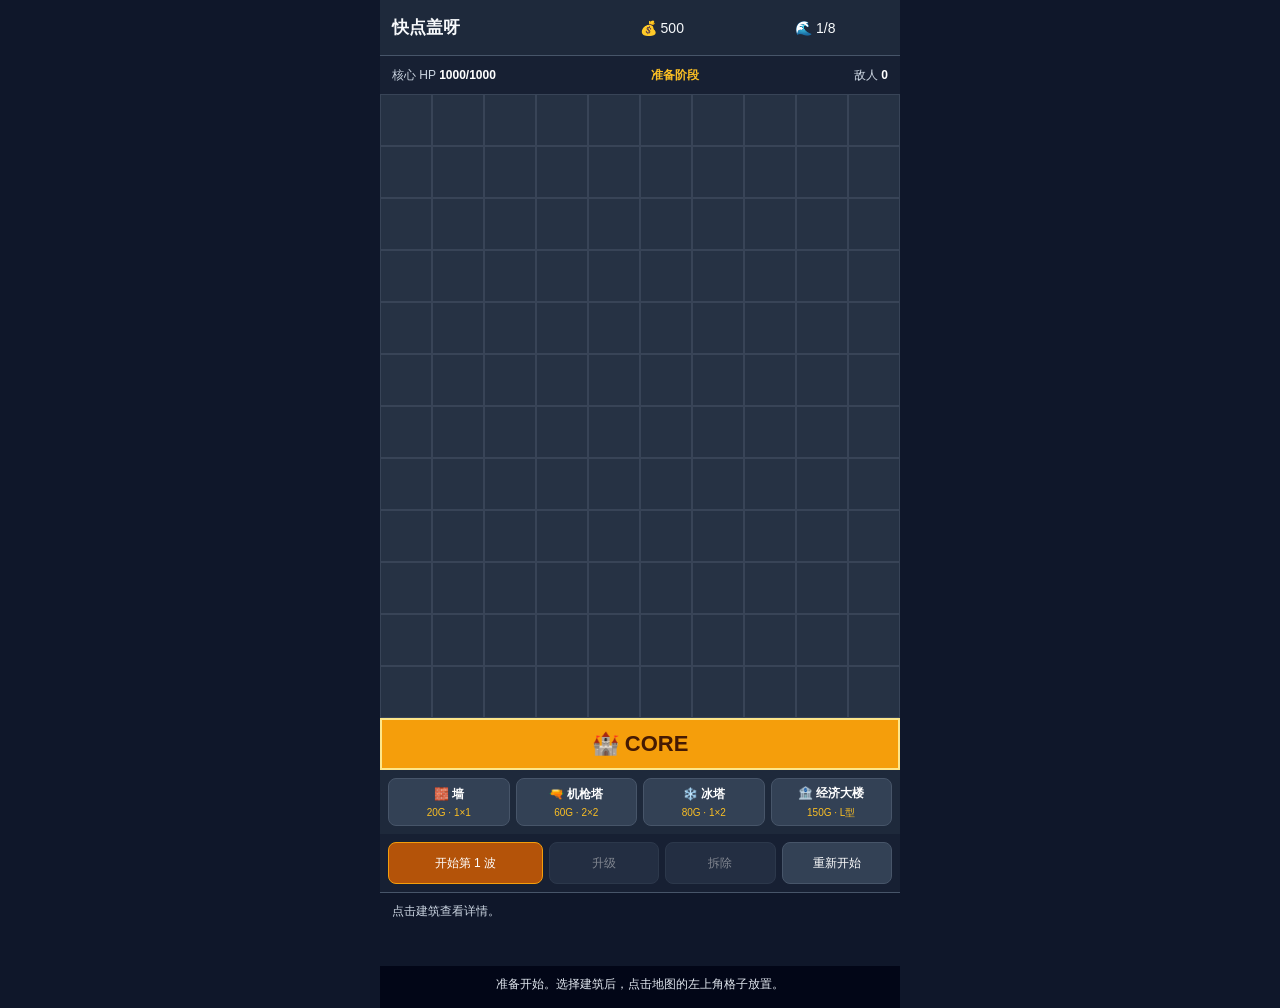
<file: index.html>
<!DOCTYPE html>
<html lang="zh-CN">
<head>
<meta charset="UTF-8">
<meta name="viewport" content="width=device-width, initial-scale=1.0, viewport-fit=cover">
<title>快点盖呀 - Prototype</title>
<link rel="stylesheet" href="style.css">
</head>
<body>
<div class="game">
  <header class="top-bar">
    <div class="title">快点盖呀</div>
    <div>💰 <span id="gold">500</span></div>
    <div>🌊 <span id="wave">1</span>/8</div>
  </header>

  <div class="hud">
    <div>核心 HP <strong id="core-hp">1000/1000</strong></div>
    <div id="phase-label">准备阶段</div>
    <div>敌人 <strong id="enemy-count">0</strong></div>
  </div>

  <main id="game-board" aria-label="10×13 建造地图"></main>

  <section class="build-menu">
    <button type="button" data-building="wall"><b>🧱 墙</b><span>20G · 1×1</span></button>
    <button type="button" data-building="turret"><b>🔫 机枪塔</b><span>60G · 2×2</span></button>
    <button type="button" data-building="ice"><b>❄️ 冰塔</b><span>80G · 1×2</span></button>
    <button type="button" data-building="economy"><b>🏦 经济大楼</b><span>150G · L型</span></button>
  </section>

  <section class="actions">
    <button type="button" id="start-wave" class="primary">开始第 1 波</button>
    <button type="button" id="upgrade" disabled>升级</button>
    <button type="button" id="demolish" disabled>拆除</button>
    <button type="button" id="restart">重新开始</button>
  </section>

  <div id="selection-panel" class="selection-panel">点击建筑查看详情。</div>
  <div id="status" aria-live="polite">准备开始。先选择建筑，再点击地图放置。</div>

  <div id="buff-modal" class="modal hidden">
    <div class="modal-card">
      <h2>波次奖励</h2>
      <p>选择一个临时强化：</p>
      <div id="buff-options"></div>
    </div>
  </div>
</div>
<script src="game.js"></script>
</body>
</html>
</file>
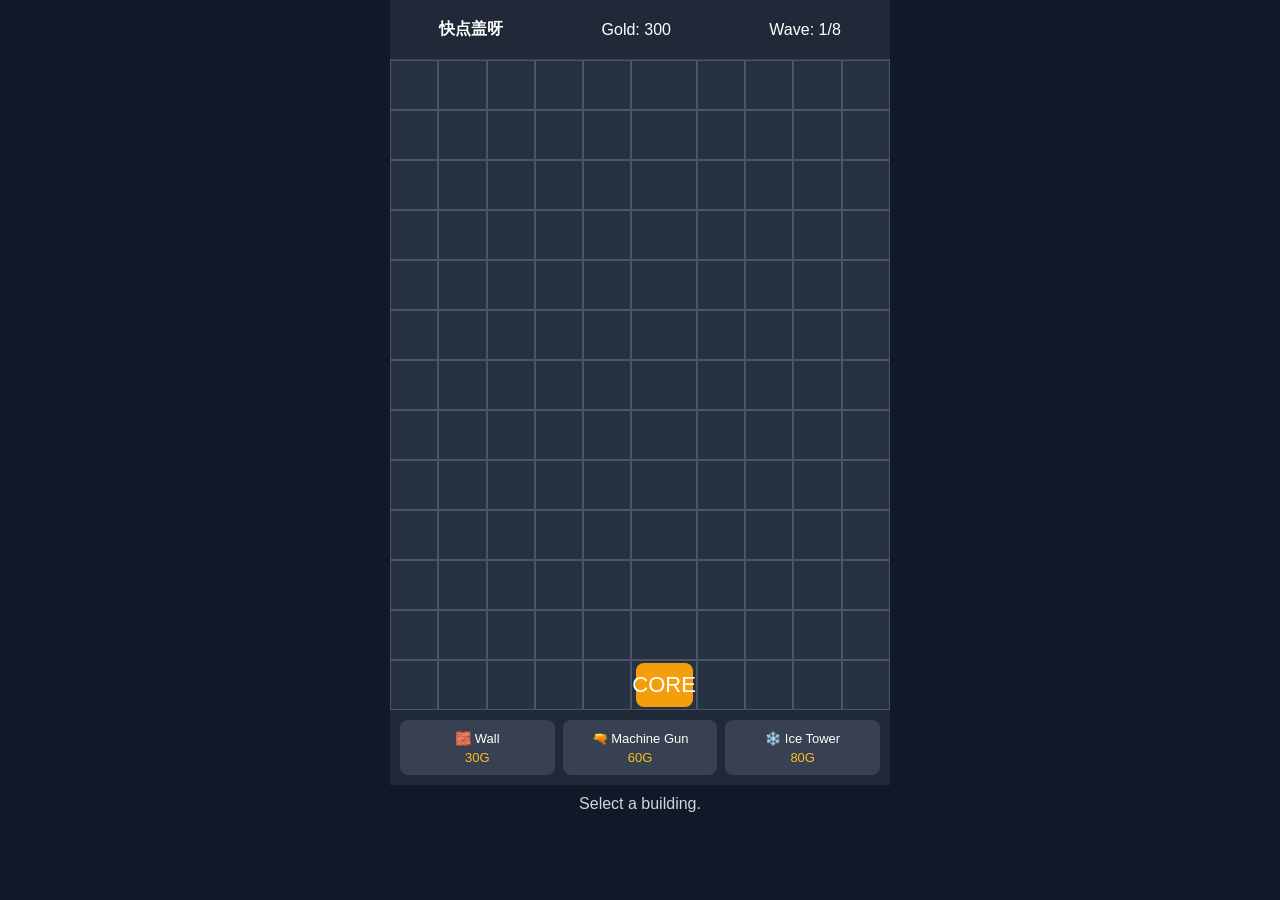
<file: kuai-dian-gai-ya-basic/index.html>
<!DOCTYPE html>
<html lang="zh-CN">
<head>
<meta charset="UTF-8">
<meta name="viewport" content="width=device-width, initial-scale=1.0">
<title>快点盖呀 - Prototype</title>
<link rel="stylesheet" href="style.css">
</head>
<body>
<div class="game">
<header class="top-bar">
<div><strong>快点盖呀</strong></div>
<div>Gold: <span id="gold">300</span></div>
<div>Wave: <span id="wave">1</span>/8</div>
</header>
<main id="game-board"></main>
<section class="build-menu">
<button data-building="wall">🧱 Wall<span>30G</span></button>
<button data-building="turret">🔫 Machine Gun<span>60G</span></button>
<button data-building="ice">❄️ Ice Tower<span>80G</span></button>
</section>
<div id="status">Select a building.</div>
</div>
<script src="game.js"></script>
</body>
</html>
</file>
<file: style.css>
*{box-sizing:border-box}
:root{--bg:#0f172a;--panel:#1e293b;--border:#475569;--text:#f8fafc;--muted:#cbd5e1;--accent:#fbbf24}
body{margin:0;background:var(--bg);color:var(--text);font-family:Arial,"Microsoft YaHei",sans-serif}
button{font:inherit}.game{width:min(100vw,520px);min-height:100vh;margin:auto;background:#111827;display:flex;flex-direction:column}
.top-bar{min-height:56px;display:grid;grid-template-columns:1.3fr 1fr 1fr;align-items:center;gap:8px;padding:8px 12px;background:var(--panel);border-bottom:1px solid var(--border);font-size:14px;text-align:center}.top-bar .title{font-weight:800;font-size:17px;text-align:left}
.hud{min-height:38px;display:flex;justify-content:space-between;align-items:center;padding:7px 12px;background:#172033;color:var(--muted);font-size:12px}.hud strong{color:white}#phase-label{color:var(--accent);font-weight:700}
#game-board{width:100%;aspect-ratio:10/13;display:grid;grid-template-columns:repeat(10,1fr);grid-template-rows:repeat(13,1fr);background:#334155;position:relative;overflow:hidden}
.cell{position:relative;border:1px solid rgba(148,163,184,.16);background:#263244;cursor:pointer;user-select:none;z-index:1}
.cell:hover{background:#34445a}
.building{position:relative;z-index:5;margin:4%;border-radius:8px;border:2px solid rgba(255,255,255,.18);display:flex;align-items:center;justify-content:center;font-size:clamp(12px,3.4vw,21px);font-weight:800;cursor:pointer;user-select:none;min-width:0;min-height:0}
.building.wall{background:#64748b}.building.turret{background:#2563eb}.building.ice{background:#0891b2}.building.economy{background:#a16207}
.building.selected{outline:3px solid var(--accent);outline-offset:1px;z-index:7}
.building-label{position:absolute;left:5px;top:4px;font-size:clamp(8px,2vw,11px);opacity:.85;white-space:nowrap}
.hp-bar{position:absolute;left:6%;right:6%;bottom:5px;height:5px;border-radius:4px;background:#111827;overflow:hidden}.hp-fill{height:100%;background:#22c55e}
.core-full{grid-column:1/11;grid-row:13/14;background:#f59e0b;border:2px solid #fde68a;display:flex;align-items:center;justify-content:center;font-size:clamp(13px,4vw,22px);font-weight:900;color:#451a03;z-index:4}
.enemy{position:absolute;width:6.2%;height:6.2%;border-radius:50%;background:#ef4444;border:2px solid #fecaca;z-index:20;display:flex;align-items:center;justify-content:center;font-size:12px;font-weight:800;pointer-events:none}.enemy.elite{width:7.2%;height:7.2%;background:#9333ea}.enemy.boss{width:9.2%;height:9.2%;background:#b91c1c;border-width:3px}
.attack-range{position:absolute;border:2px solid rgba(255,255,255,.22);background:rgba(255,255,255,.035);border-radius:50%;pointer-events:none;z-index:2}
.build-menu{display:grid;grid-template-columns:repeat(4,1fr);gap:6px;padding:8px;background:var(--panel)}
.build-menu button,.actions button{min-height:48px;border:1px solid var(--border);border-radius:8px;background:#334155;color:white;cursor:pointer}.build-menu button:hover,.actions button:hover:not(:disabled){background:#475569}.build-menu button.selected{outline:3px solid var(--accent)}
.build-menu b{display:block;font-size:12px}.build-menu span{display:block;margin-top:4px;color:var(--accent);font-size:10px}
.actions{display:grid;grid-template-columns:1.4fr 1fr 1fr 1fr;gap:6px;padding:8px;background:#172033}.actions button{min-height:42px;font-size:12px}.actions .primary{background:#b45309;border-color:#f59e0b}.actions button:disabled{opacity:.45;cursor:not-allowed}
.selection-panel{min-height:74px;padding:9px 12px;background:#0f172a;border-top:1px solid var(--border);color:var(--muted);font-size:12px;line-height:1.55}.selection-panel strong{color:white}
#status{min-height:42px;padding:10px 12px;text-align:center;background:#020617;color:#e2e8f0;font-size:12px}
.modal{position:fixed;inset:0;background:rgba(2,6,23,.78);display:flex;align-items:center;justify-content:center;padding:18px;z-index:100}.modal.hidden{display:none}.modal-card{width:min(92vw,430px);background:var(--panel);border:1px solid var(--border);border-radius:14px;padding:18px}.modal-card h2{margin:0 0 5px}.modal-card p{margin:0 0 12px;color:var(--muted);font-size:13px}
#buff-options{display:grid;gap:8px}.buff-button{padding:12px;text-align:left;background:#334155;color:white;border:1px solid var(--border);border-radius:9px;cursor:pointer}.buff-button strong{display:block;margin-bottom:4px}.buff-button small{color:#cbd5e1}
@media(max-width:390px){.top-bar{font-size:12px}.build-menu b{font-size:10px}.actions{grid-template-columns:1.3fr 1fr 1fr}.actions #restart{grid-column:1/-1}}
</file>
<file: kuai-dian-gai-ya-basic/style.css>
*{box-sizing:border-box}
body{margin:0;background:#111827;color:white;font-family:Arial,sans-serif;display:flex;justify-content:center}
.game{width:min(100vw,500px);min-height:100vh;display:flex;flex-direction:column}
.top-bar{height:60px;display:flex;align-items:center;justify-content:space-around;background:#1f2937;border-bottom:1px solid #374151}
#game-board{width:100%;aspect-ratio:10/13;display:grid;grid-template-columns:repeat(10,1fr);grid-template-rows:repeat(13,1fr);background:#374151}
.cell{position:relative;border:1px solid #4b5563;background:#263244;display:flex;align-items:center;justify-content:center;font-size:clamp(10px,3vw,18px)}
.building{width:90%;height:90%;display:flex;align-items:center;justify-content:center;border-radius:6px;font-size:clamp(10px,3vw,18px);user-select:none}
.wall{background:#6b7280}.turret{background:#2563eb}.ice{background:#06b6d4}
.core{background:#f59e0b;width:90%;height:90%;border-radius:8px;display:flex;align-items:center;justify-content:center;font-size:clamp(10px,4vw,22px)}
.enemy{width:70%;height:70%;border-radius:50%;background:#ef4444;z-index:5}
.build-menu{display:grid;grid-template-columns:repeat(3,1fr);gap:8px;padding:10px;background:#1f2937}
.build-menu button{min-height:55px;border:none;border-radius:8px;background:#374151;color:white;cursor:pointer;font-size:13px}
.build-menu button:hover{background:#4b5563}.build-menu button.selected{outline:3px solid #fbbf24}
.build-menu span{display:block;margin-top:4px;color:#fbbf24}
#status{min-height:40px;padding:10px;text-align:center;background:#111827;color:#d1d5db}
</file>
